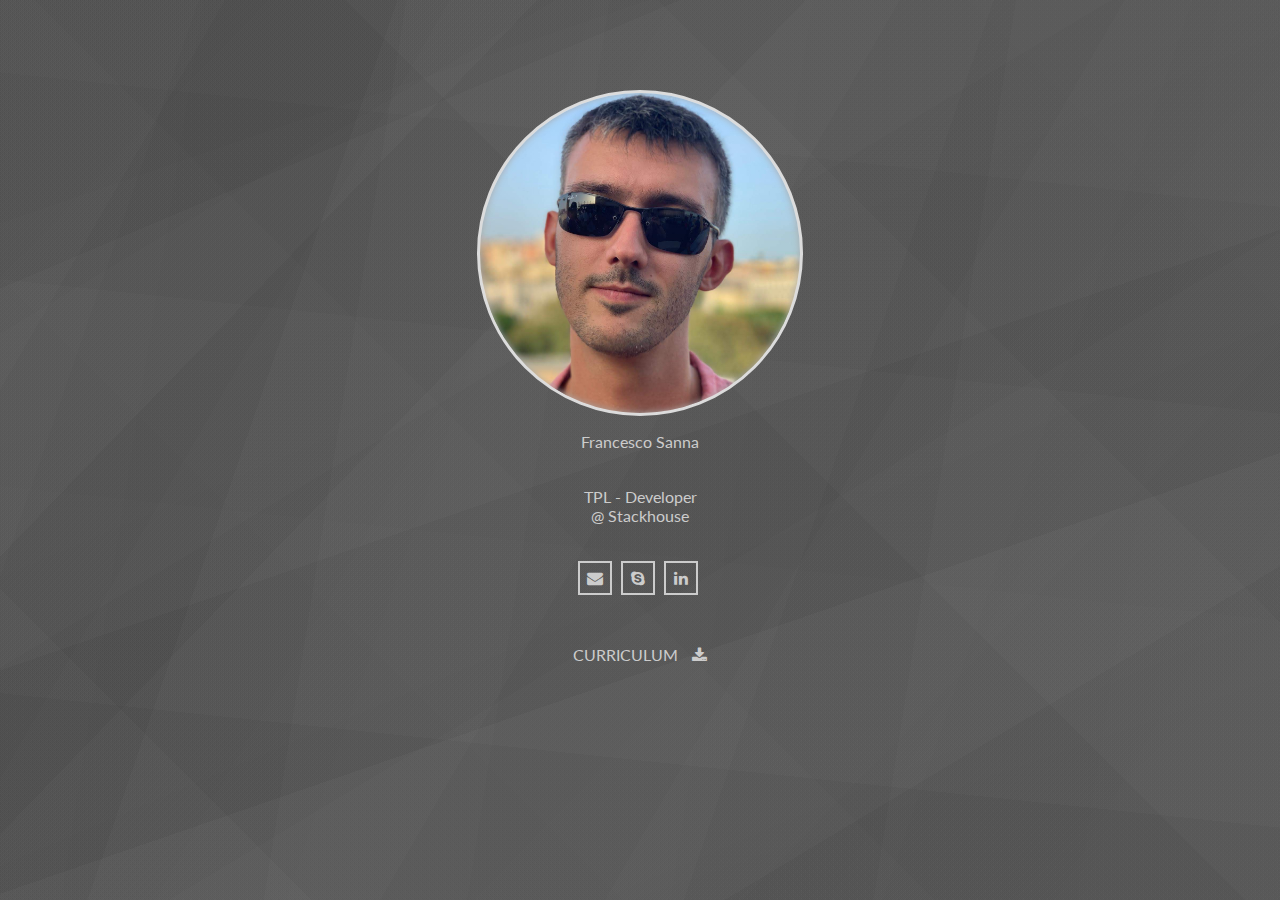
<file: index.html>
<!DOCTYPE html>
<html lang="en">
  <head>
    <!-- Google tag (gtag.js) -->
    <script async src="https://www.googletagmanager.com/gtag/js?id=G-GPW6JCYXJS"></script>
    <script>
      window.dataLayer = window.dataLayer || [];
      function gtag(){dataLayer.push(arguments);}
      gtag('js', new Date());

      gtag('config', 'G-GPW6JCYXJS');
    </script>


    <meta charset="utf-8">

    <meta name="viewport" content="user-scalable=no, initial-scale=1, maximum-scale=1, minimum-scale=1, width=device-width, height=device-height, target-densitydpi=device-dpi" />

    <title>Francesco Sanna</title>

    <link rel="stylesheet" type="text/css" media="screen" href="resources/css/css.css" />
    <link rel="stylesheet" type="text/css" media="screen" href="resources/font-awesome-4.5.0/css/font-awesome.min.css" />

  </head>

  <body>
    <div class="main">
      <div class="avatar"></div>

      <div id="me">
        <p class="name">Francesco Sanna</p>
        <p class="current">
          TPL - Developer
          <br/>
          @ Stackhouse
        </p>
      </div>

      <div class="social clearfix">
        <a href="mailto:francescosanna.mail@gmail.com" class="fa fa-envelope envelope" data-title="envelope"></a>
        <a href="unsafe:skype:francesco__sanna?userinfo" class="fa fa-skype skype" data-title="skype"></a>
        <a href="http://it.linkedin.com/pub/francesco-sanna/74/815/462" class="fa fa-linkedin linkedin" data-title="linkedin" target="_blank"></a>
      </div>

      <div class="curriculum">
        <a href="curriculum.html">CURRICULUM</a>
        <a href="./resources/curriculum.pdf" target="_blank" class="downloadCV"> <i class="fa fa-download"></i> </a>
      </div>
    </div>   
  </body>
<html>
</file>
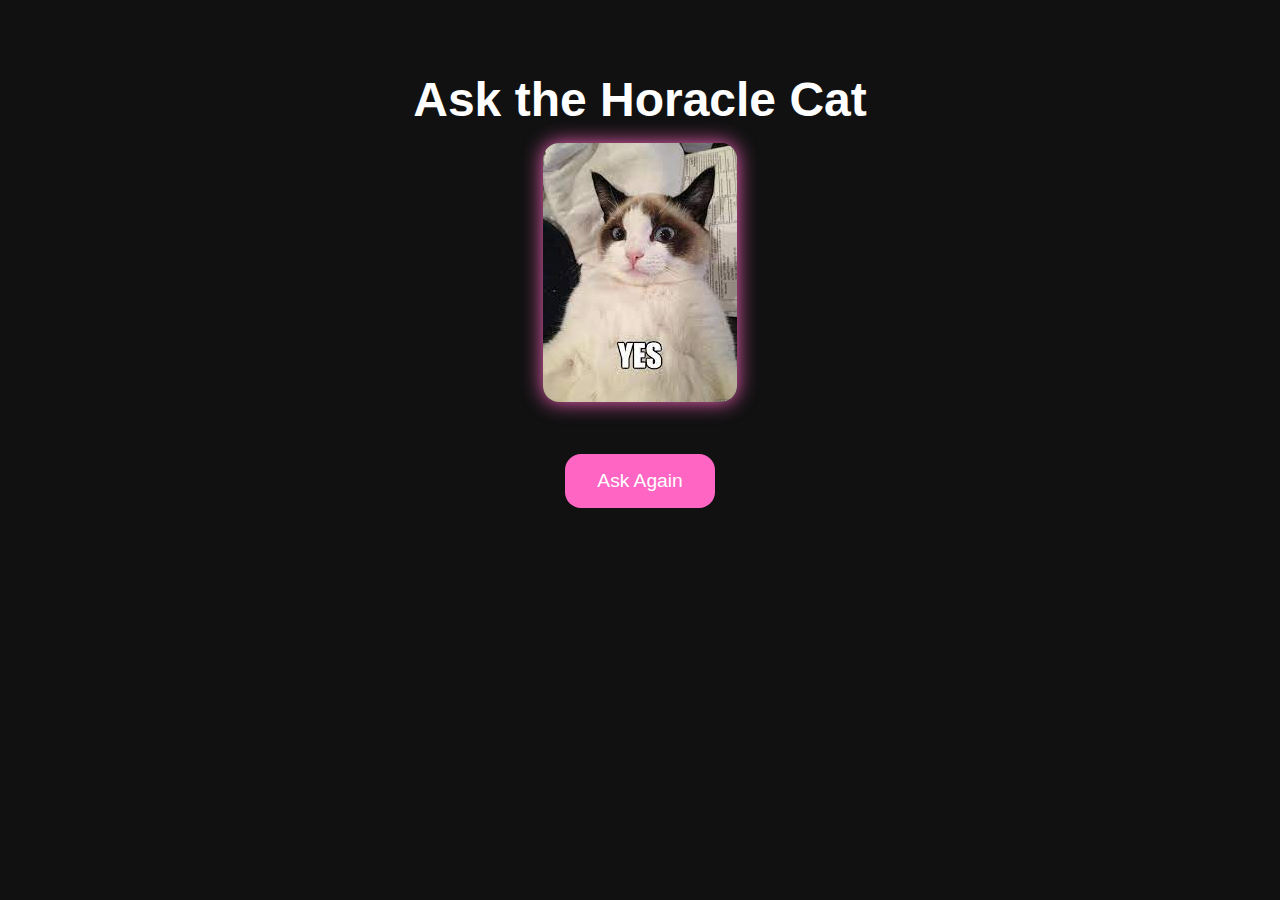
<file: apps/horacle_cat/index.html>
<!DOCTYPE html>
<html lang="en">
<head>
  <meta charset="UTF-8">
  <meta name="viewport" content="width=device-width, initial-scale=1.0">
  <title>Horacle Cat</title>
  <style>
    body {
      background-color: #111;
      color: #fff;
      font-family: 'Comic Sans MS', cursive, sans-serif;
      text-align: center;
      padding: 2rem;
    }
    h1 {
      font-size: 3rem;
      margin-bottom: 1rem;
    }
    #cat-img {
      max-width: 100%;
      height: auto;
      border-radius: 1rem;
      box-shadow: 0 0 20px #ff66c4;
    }
    #answer {
      font-size: 4rem;
      margin-top: 1rem;
      text-shadow: 2px 2px #000;
    }
    #refresh {
      margin-top: 2rem;
      padding: 1rem 2rem;
      font-size: 1.2rem;
      border: none;
      border-radius: 1rem;
      background-color: #ff66c4;
      color: white;
      cursor: pointer;
    }
    #refresh:hover {
      background-color: #e255b1;
    }
  </style>
</head>
<body>
  <h1>Ask the Horacle Cat</h1>
  <img id="cat-img" src="" alt="Cat">
  <div id="answer"></div>
  <button id="refresh">Ask Again</button>

  <script>
    const yes = [
      './pics/yes_1.jpg',
      './pics/yes_2.jpg',
      './pics/yes_3.jpg',
      './pics/yes_4.gif',
    ];

    const no = [
      './pics/no_1.gif',
      './pics/no_2.gif',
      './pics/no_3.jpg',
    ];

    function showHoracleCat() {
      const img = document.getElementById('cat-img');
      const answer = document.getElementById('answer');
      const isYes = Math.random() > 0.5;

      if (isYes) {
        const index = Math.floor(Math.random() * yes.length);
        img.src = yes[index];
        // answer.textContent = 'Yes';
      } else {
        const index = Math.floor(Math.random() * no.length);
        img.src = no[index];
        // answer.textContent = 'No';
      }
    }

    document.getElementById('refresh').addEventListener('click', showHoracleCat);

    // Show on load
    showHoracleCat();
  </script>
</body>
</html>
</file>
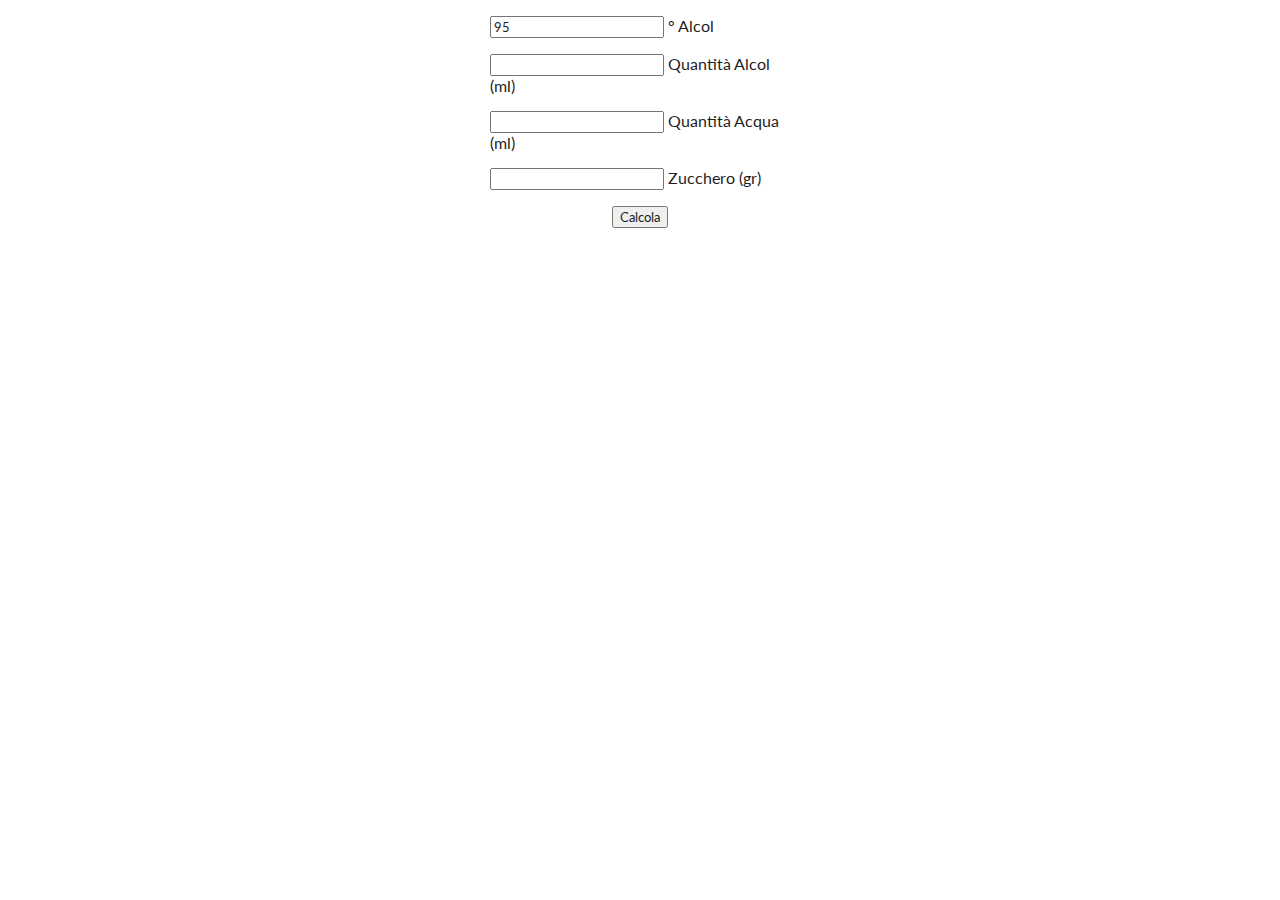
<file: apps/Liquor/index.html>
<!doctype html>

<html>
  <head>
    <title>Liquor</title>
    <meta charset="UTF-8">
    <meta name="viewport" content="initial-scale=1.0">

    <link rel="stylesheet" href="css.css">
    
    <script>
      function calc(ev){
        ev.preventDefault();

        var gAlcol = parseInt(document.getElementById("gAlcol").value)
            , qAlcol = parseInt(document.getElementById("qAlcol").value)
            , qWater = parseInt(document.getElementById("qWater").value)
            , qSugar = parseInt(document.getElementById("qSugar").value) / 1.5879
            , tmp = parseInt((gAlcol * qAlcol) / (qAlcol + qWater + qSugar));

            if(Number.isNaN(tmp)){ 
              document.getElementById("result").innerHTML  = "Inserisci i dati, Coglione!"; 
            }else {
              document.getElementById("result").innerHTML = tmp  + "°"

              if(tmp < 20){
                document.getElementById("swear").innerText = "Stiamo facendo liquori per signorine?";
              }

              if(tmp >= 20 && tmp <= 30 ){
                document.getElementById("swear").innerText = "Cavolo, questo deve essere buono";
              }

              if(tmp > 30 && tmp < 40){
                document.getElementById("swear").innerText = "Questo quasi Liquore da vero uomo";
              }
              if(tmp >= 40){
                document.getElementById("swear").innerText = "Questo  Liquore da vero uomo";
              }
            }

            

        return false;
      }
    </script>

  </head>

  <body>
  
    <section id="form">

      <form onsubmit="return calc(event);">
        <p>
          <input type="number" pattern="[0-9]*" inputmode="numeric" id="gAlcol" value="95" min="0">
          <label for="gAlcol">° Alcol</label>
        </p>
        <p>
          <input type="number" pattern="[0-9]*" inputmode="numeric" id="qAlcol" min="0">
          <label for="qAlcol">Quantità Alcol (ml)</label>
        </p>
        <p>
          <input type="number" pattern="[0-9]*" inputmode="numeric" id="qWater" min="0">
          <label for="qWater">Quantità Acqua (ml)</label>
        </p>
        <p>
          <input type="number" pattern="[0-9]*" inputmode="numeric" id="qSugar" min="0">
          <label for="qSugar">Zucchero (gr)</label>
        </p>
        <p id="button">
          <button>Calcola</button>
        </p>

      </form>

    </section>

    <section id="resultContainer">
      <p><div id="result"></div></p>
      <p><div id="swear"></div></p>
    </section>

  </body>
</html>
</file>
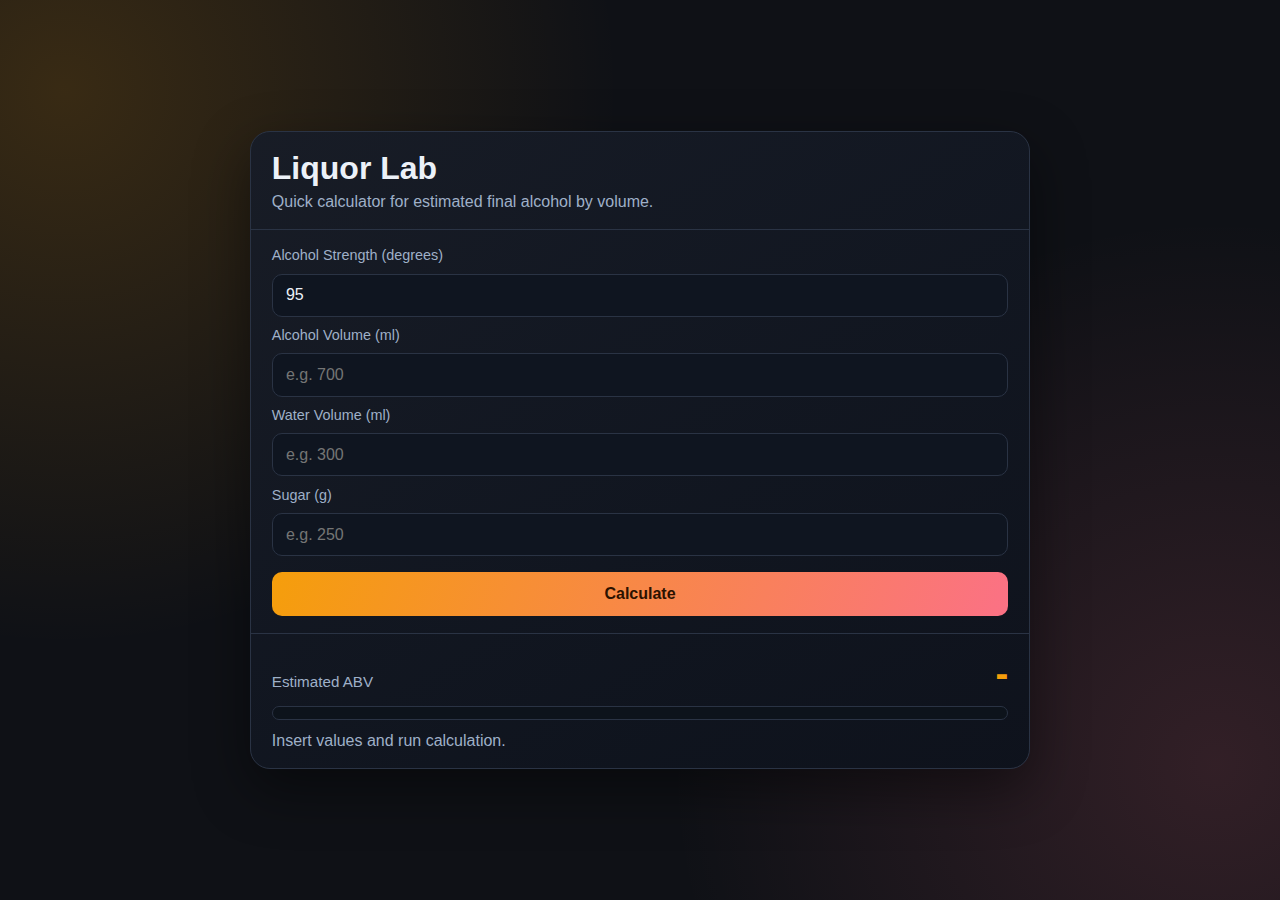
<file: apps/liquor/index.html>
<!doctype html>
<html lang="en">
<head>
  <meta charset="UTF-8">
  <meta name="viewport" content="width=device-width, initial-scale=1.0">
  <title>Liquor Lab</title>
  <meta name="robots" content="noindex, nofollow">
  <link rel="stylesheet" href="css.css">
</head>
<body>
  <main class="app">
    <header class="top">
      <h1>Liquor Lab</h1>
      <p>Quick calculator for estimated final alcohol by volume.</p>
    </header>

    <section class="panel">
      <form id="liquor-form" novalidate>
        <label for="gAlcol">Alcohol Strength (degrees)</label>
        <input type="number" id="gAlcol" min="0" step="1" value="95" required>

        <label for="qAlcol">Alcohol Volume (ml)</label>
        <input type="number" id="qAlcol" min="0" step="1" placeholder="e.g. 700" required>

        <label for="qWater">Water Volume (ml)</label>
        <input type="number" id="qWater" min="0" step="1" placeholder="e.g. 300" required>

        <label for="qSugar">Sugar (g)</label>
        <input type="number" id="qSugar" min="0" step="1" placeholder="e.g. 250" required>

        <button type="submit">Calculate</button>
      </form>
    </section>

    <section class="result-panel" aria-live="polite">
      <div class="result-head">
        <span class="label">Estimated ABV</span>
        <span id="result">-</span>
      </div>
      <div class="meter">
        <div id="meter-fill" class="meter-fill"></div>
      </div>
      <p id="note" class="note">Insert values and run calculation.</p>
    </section>
  </main>

  <script>
    const form = document.getElementById("liquor-form");
    const result = document.getElementById("result");
    const note = document.getElementById("note");
    const meterFill = document.getElementById("meter-fill");

    /**
     * Reads a numeric input value by id.
     * @param {string} id - Input element id.
     * @returns {number}
     */ 
    function readValue(id) {
      return Number(document.getElementById(id).value);
    }

    /**
     * Maps ABV value to a short profile message.
     * @param {number} degree - Estimated final ABV.
     * @returns {string}
     */
    function getProfileMessage(degree) {
      if (degree < 20) return "Light profile: smooth and approachable.";
      if (degree < 30) return "Balanced profile: nice for after-dinner sipping.";
      if (degree < 40) return "Strong profile: bold and intense.";
      return "Very strong profile: handle with respect.";
    }

    form.addEventListener("submit", (event) => {
      event.preventDefault();

      const gAlcol = readValue("gAlcol");
      const qAlcol = readValue("qAlcol");
      const qWater = readValue("qWater");
      const qSugar = readValue("qSugar") / 1.5879;

      const denominator = qAlcol + qWater + qSugar;
      if (!Number.isFinite(denominator) || denominator <= 0) {
        result.textContent = "-";
        note.textContent = "Please insert valid numeric values.";
        meterFill.style.width = "0%";
        return;
      }

      const degree = Math.round((gAlcol * qAlcol) / denominator);
      const safeDegree = Math.max(0, Math.min(degree, 80));

      result.textContent = `${safeDegree}°`;
      note.textContent = getProfileMessage(safeDegree);
      meterFill.style.width = `${(safeDegree / 80) * 100}%`;
    });
  </script>
</body>
</html>
</file>
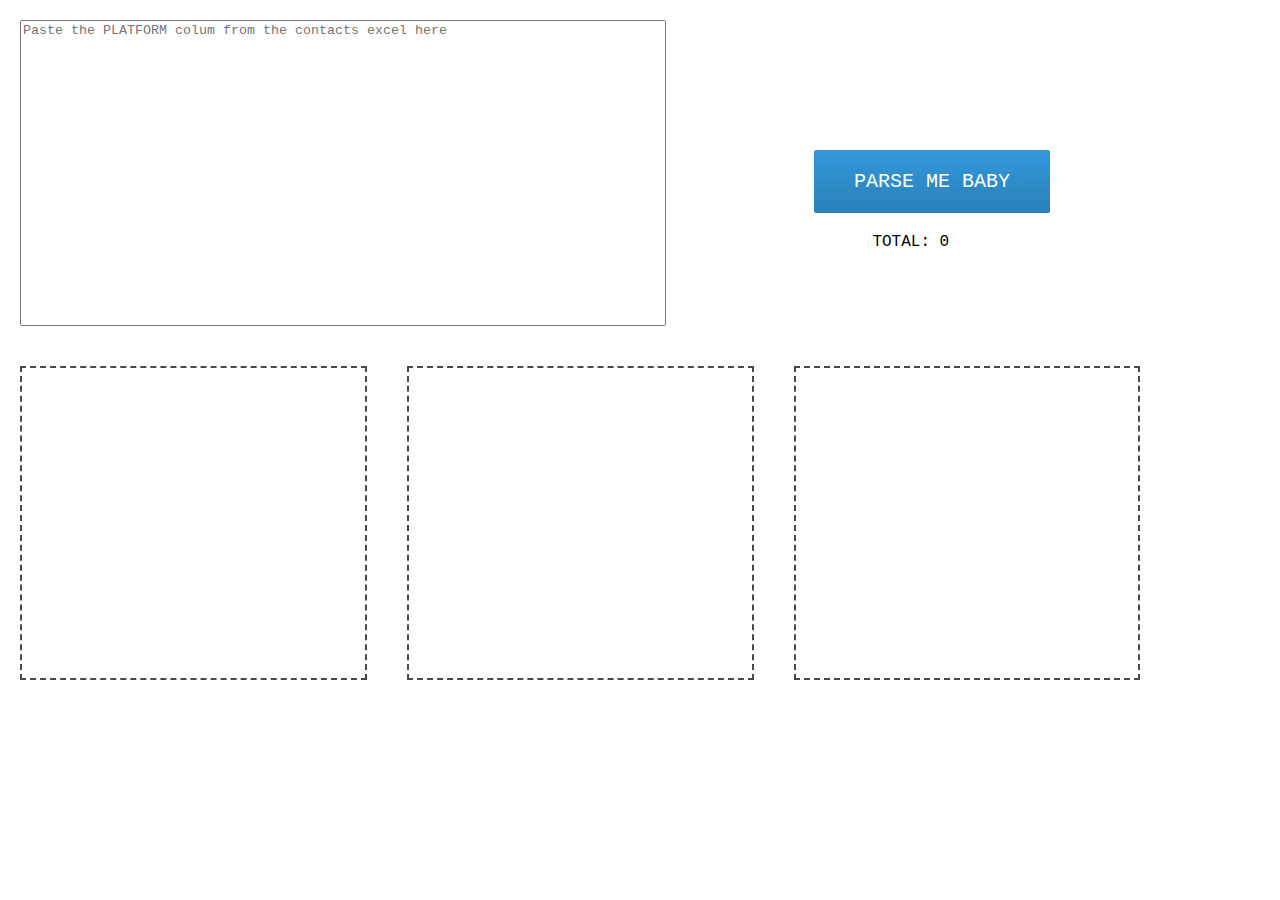
<file: apps/uaparser/index.html>
<!doctype html>

<html>
  <head>
    <title>PARSE ME BABY</title>
    <meta charset="UTF-8">
    <meta name="viewport" content="initial-scale=1.0">

    <link rel="stylesheet" href="uaparser.css">

    <script src="https://code.jquery.com/jquery-3.2.1.min.js"
      integrity="sha256-hwg4gsxgFZhOsEEamdOYGBf13FyQuiTwlAQgxVSNgt4="
      crossorigin="anonymous"></script>

    <script src="ua-parser.min.js"></script>
    <script src="uaparser.js"></script>

  </head>

  <body>

    <div class="overlay">
      <div class="loader"></div>
      <span class="loaderText">Working for your pleasure...</span>
    </div>

    <div class="up">
      <textarea placeholder="Paste the PLATFORM colum from the contacts excel here"></textarea>
      <div class="button">PARSE ME BABY</div>
      <div class="total">TOTAL: <span>0</span></div>
    </div>

    <div class="down">
      <pre class="aggregate"></pre>
      <pre class="result"></pre>
      <pre class="devices"></pre>
    </div>

  </body>
</html>
</file>
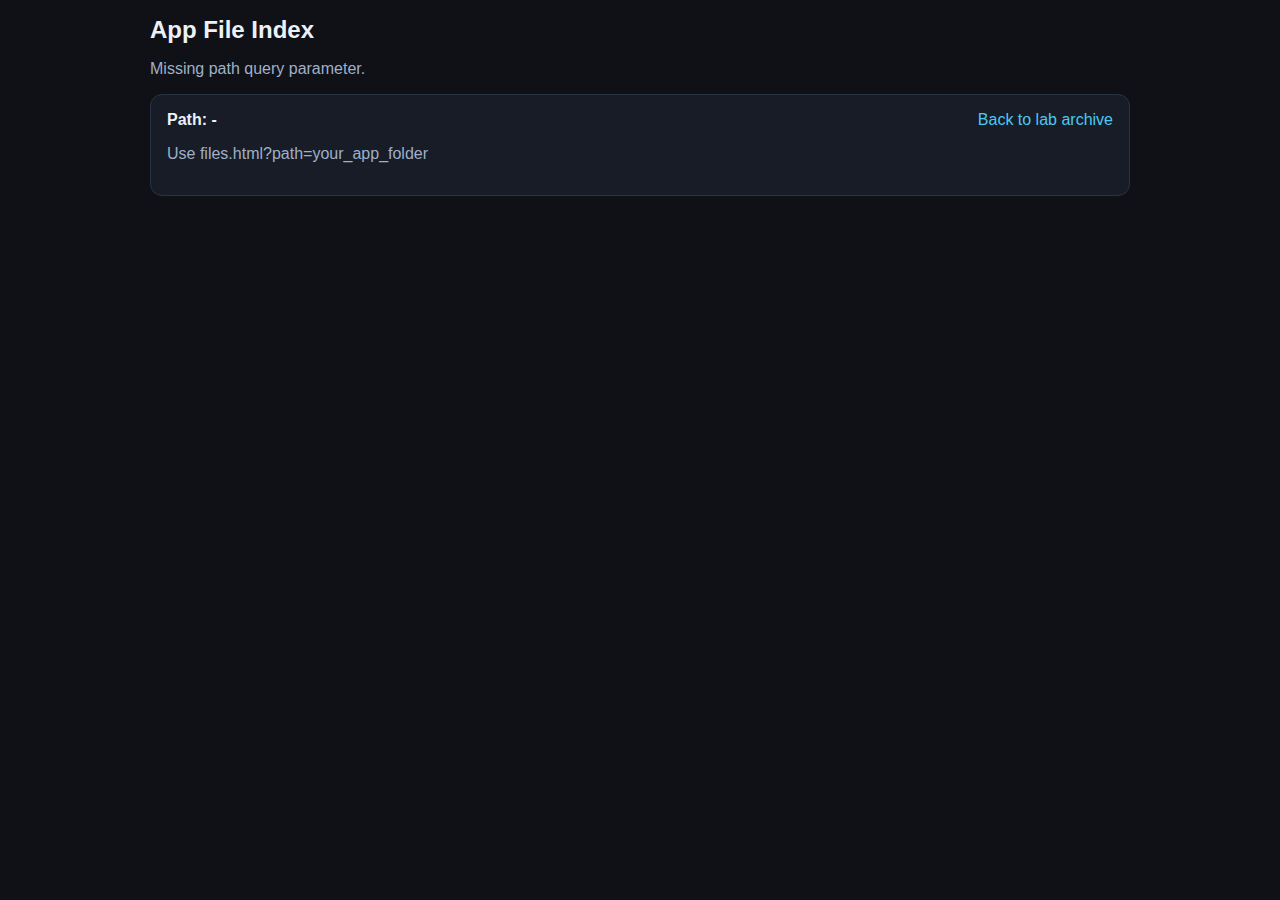
<file: apps/files.html>
<!doctype html>
<html lang="en">
<head>
  <meta charset="UTF-8">
  <meta name="viewport" content="width=device-width, initial-scale=1.0">
  <title>App Files</title>
  <meta name="robots" content="noindex, nofollow">
  <style>
    :root {
      --bg: #0f1116;
      --panel: #171c27;
      --line: #2a3344;
      --text: #ecf1f8;
      --muted: #9fb0c8;
      --accent: #4cc9f0;
    }
    * { box-sizing: border-box; }
    body {
      margin: 0;
      min-height: 100vh;
      font-family: Arial, sans-serif;
      color: var(--text);
      background: var(--bg);
      padding: 1rem;
    }
    .wrap { max-width: 980px; margin: 0 auto; }
    h1 { margin: 0; font-size: 1.5rem; }
    p { color: var(--muted); }
    a { color: var(--accent); text-decoration: none; }
    a:hover { text-decoration: underline; }
    .panel {
      margin-top: 1rem;
      border: 1px solid var(--line);
      border-radius: 12px;
      background: var(--panel);
      padding: 1rem;
    }
    .header {
      display: flex;
      justify-content: space-between;
      align-items: center;
      gap: 1rem;
      flex-wrap: wrap;
    }
    ul { list-style: none; margin: .8rem 0 0; padding: 0; }
    li {
      border-top: 1px solid var(--line);
      padding: .55rem 0;
      display: flex;
      justify-content: space-between;
      align-items: center;
      gap: .8rem;
      flex-wrap: wrap;
    }
    li:first-child { border-top: none; }
    .muted { color: var(--muted); }
  </style>
</head>
<body>
  <main class="wrap">
    <h1>App File Index</h1>
    <p id="subtitle">Loading...</p>

    <section class="panel">
      <div class="header">
        <strong id="path-title">Path: -</strong>
        <a href="lab-archive.html">Back to lab archive</a>
      </div>
      <ul id="list"></ul>
      <p id="error" class="muted"></p>
    </section>
  </main>

  <script>
    /** GitHub repository owner used for dynamic content listing. */
    const REPO_OWNER = "frsanna";
    /** GitHub repository name used for dynamic content listing. */
    const REPO_NAME = "BigSmurf.github.io";
    /** Git branch used for content listing. */
    const REPO_BRANCH = "master";

    const params = new URLSearchParams(window.location.search);
    const appPath = params.get("path") || "";

    const subtitle = document.getElementById("subtitle");
    const pathTitle = document.getElementById("path-title");
    const list = document.getElementById("list");
    const errorNode = document.getElementById("error");

    /**
     * Escapes basic HTML entities.
     * @param {string} value - Raw string.
     * @returns {string}
     */
    function escapeHtml(value) {
      return String(value)
        .replaceAll("&", "&amp;")
        .replaceAll("<", "&lt;")
        .replaceAll(">", "&gt;")
        .replaceAll('"', "&quot;")
        .replaceAll("'", "&#39;");
    }

    /**
     * Returns API URL for a given app subpath.
     * @param {string} relativePath - App directory relative path.
     * @returns {string}
     */
    function makeApiUrl(relativePath) {
      const contentPath = `apps/${relativePath}`;
      return `https://api.github.com/repos/${REPO_OWNER}/${REPO_NAME}/contents/${contentPath}?ref=${encodeURIComponent(REPO_BRANCH)}`;
    }

    /**
     * Builds a local href from app path and file name.
     * @param {string} relativePath - Base app path.
     * @param {string} fileName - Entry name.
     * @returns {string}
     */
    function makeLocalHref(relativePath, fileName) {
      return `${relativePath}/${fileName}`;
    }

    /**
     * Renders one directory entry row.
     * @param {{name: string, type: string, size?: number}} entry - GitHub API entry.
     * @returns {HTMLLIElement}
     */
    function renderEntry(entry) {
      const li = document.createElement("li");
      const icon = entry.type === "dir" ? "📁" : "📄";
      const safeName = escapeHtml(entry.name);
      const href = makeLocalHref(appPath, entry.name);
      const sizeText = entry.type === "file" && Number.isFinite(entry.size)
        ? `${entry.size} bytes`
        : "directory";

      li.innerHTML = `
        <a href="${href}">${icon} ${safeName}</a>
        <span class="muted">${sizeText}</span>
      `;

      return li;
    }

    /**
     * Loads and renders directory entries from GitHub API.
     * @returns {Promise<void>}
     */
    async function loadDirectory() {
      if (!appPath) {
        subtitle.textContent = "Missing path query parameter.";
        errorNode.textContent = "Use files.html?path=your_app_folder";
        return;
      }

      pathTitle.textContent = `Path: apps/${appPath}`;
      subtitle.textContent = `Repository: ${REPO_OWNER}/${REPO_NAME} (${REPO_BRANCH})`;

      try {
        const response = await fetch(makeApiUrl(appPath));
        if (!response.ok) {
          throw new Error(`GitHub API returned ${response.status}`);
        }

        const data = await response.json();
        if (!Array.isArray(data)) {
          throw new Error("Unexpected API payload.");
        }

        list.innerHTML = "";

        data
          .slice()
          .sort((a, b) => {
            if (a.type !== b.type) {
              return a.type === "dir" ? -1 : 1;
            }
            return a.name.localeCompare(b.name);
          })
          .forEach((entry) => {
            list.appendChild(renderEntry(entry));
          });
      } catch (error) {
        list.innerHTML = "";
        errorNode.textContent = `Unable to load file list: ${error.message}`;
      }
    }

    loadDirectory();
  </script>
</body>
</html>
</file>
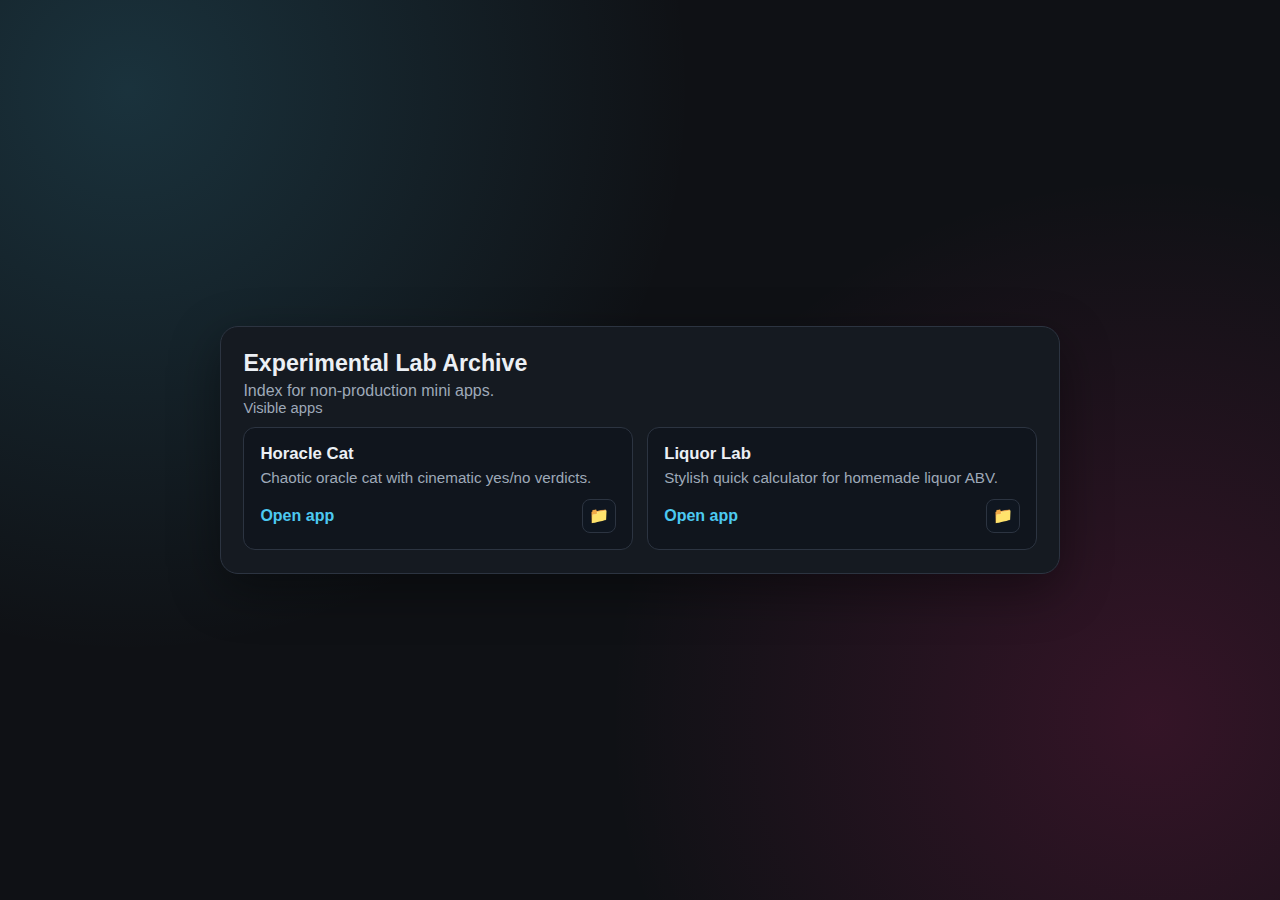
<file: apps/lab-archive.html>
<!doctype html>
<html lang="en">
<head>
  <meta charset="UTF-8">
  <meta name="viewport" content="width=device-width, initial-scale=1.0">
  <title>Lab Archive</title>
  <meta name="robots" content="noindex, nofollow, noarchive">
  <style>
    :root {
      --bg: #0f1115;
      --panel: #171c24;
      --line: #2c3441;
      --text: #ecf0f5;
      --muted: #9ea9b8;
      --accent: #4cc9f0;
      --accent-2: #f72585;
    }
    * { box-sizing: border-box; }
    body {
      margin: 0;
      min-height: 100vh;
      font-family: "Segoe UI", Arial, sans-serif;
      color: var(--text);
      background:
        radial-gradient(circle at 10% 10%, rgba(76, 201, 240, 0.18), transparent 40%),
        radial-gradient(circle at 90% 80%, rgba(247, 37, 133, 0.16), transparent 40%),
        var(--bg);
      display: grid;
      place-items: center;
      padding: 1.2rem;
    }
    .wrap {
      width: min(840px, 100%);
      background: color-mix(in srgb, var(--panel) 92%, black 8%);
      border: 1px solid var(--line);
      border-radius: 18px;
      padding: 1.4rem;
      box-shadow: 0 16px 50px rgba(0, 0, 0, 0.4);
    }
    h1 { margin: 0 0 .35rem; font-size: 1.45rem; }
    p { margin: 0; color: var(--muted); }
    .gate { margin-top: 1rem; display: flex; gap: .6rem; flex-wrap: wrap; }
    input, button {
      border-radius: 10px;
      border: 1px solid var(--line);
      font-size: 1rem;
      padding: .7rem .85rem;
    }
    input {
      flex: 1;
      min-width: 230px;
      background: #0e1218;
      color: var(--text);
    }
    button {
      cursor: pointer;
      background: linear-gradient(120deg, var(--accent), var(--accent-2));
      color: white;
      border: none;
      font-weight: 700;
    }
    #panel { display: none; margin-top: 1.2rem; }
    .subtle {
      margin: 0 0 .65rem;
      color: var(--muted);
      font-size: .92rem;
    }
    .apps {
      display: grid;
      grid-template-columns: repeat(auto-fit, minmax(230px, 1fr));
      gap: .9rem;
    }
    .card {
      background: #10151d;
      border: 1px solid var(--line);
      border-radius: 12px;
      padding: 1rem;
    }
    .card h2 { margin: 0 0 .35rem; font-size: 1.05rem; }
    .card p { margin: 0 0 .8rem; font-size: .95rem; }
    .card a {
      text-decoration: none;
      color: var(--accent);
      font-weight: 700;
    }
    .card-actions {
      display: flex;
      align-items: center;
      gap: .7rem;
    }
    .open-link {
      flex: 1;
    }
    .list-link {
      width: 34px;
      height: 34px;
      border-radius: 8px;
      border: 1px solid var(--line);
      display: grid;
      place-items: center;
      font-size: 1rem;
      line-height: 1;
      color: var(--muted);
      background: #0f1620;
    }
    .list-link:hover {
      color: var(--accent);
      border-color: color-mix(in srgb, var(--accent) 55%, var(--line) 45%);
    }
    #feedback { margin-top: .7rem; color: #ff8fa3; min-height: 1.1rem; }
  </style>
</head>
<body>
  <main class="wrap">
    <h1>Experimental Lab Archive</h1>
    <p>Index for non-production mini apps.</p>

    <section id="public-panel">
      <p class="subtle">Visible apps</p>
      <div id="public-apps" class="apps"></div>
    </section>

    <div class="gate">
      <input id="key" type="password" placeholder="Access key" autocomplete="off" aria-label="Access key">
      <button id="unlock" type="button">Unlock private apps</button>
    </div>
    <div id="feedback"></div>

    <section id="panel">
      <p class="subtle">Private apps</p>
      <div id="private-apps" class="apps"></div>
    </section>
  </main>

  <script>
    /** Secret key used to unlock private app cards. */
    const KEY = "capybara-lab";
    /** @type {{id: string, name: string, description: string, appHref: string, listHref: string}[]} */
    const APPS = [
      {
        id: "horacle-cat",
        name: "Horacle Cat",
        description: "Chaotic oracle cat with cinematic yes/no verdicts.",
        appHref: "horacle_cat/index.html",
        listHref: "horacle_cat/"
      },
      {
        id: "liquor-lab",
        name: "Liquor Lab",
        description: "Stylish quick calculator for homemade liquor ABV.",
        appHref: "liquor/index.html",
        listHref: "liquor/"
      }
    ];

    /** Add here only app ids that should require key unlock. */
    const LOCKED_APP_IDS = [
      // "horacle-cat"
    ];

    const keyInput = document.getElementById("key");
    const unlockBtn = document.getElementById("unlock");
    const panel = document.getElementById("panel");
    const feedback = document.getElementById("feedback");
    const gate = document.querySelector(".gate");
    const publicApps = document.getElementById("public-apps");
    const privateApps = document.getElementById("private-apps");

    /**
     * Builds a visual card node for one app entry.
     * @param {{id: string, name: string, description: string, appHref: string, listHref: string}} app - App descriptor.
     * @returns {HTMLElement}
     */
    function createCard(app) {
      const card = document.createElement("article");
      card.className = "card";
      card.innerHTML = `
        <h2>${app.name}</h2>
        <p>${app.description}</p>
        <div class="card-actions">
          <a class="open-link" href="${app.appHref}">Open app</a>
          <a class="list-link" href="${app.listHref}" title="Open directory listing" aria-label="Open directory listing">📁</a>
        </div>
      `;
      return card;
    }

    /**
     * Renders public/private app groups and toggles lock UI visibility.
     * @returns {void}
     */
    function renderApps() {
      publicApps.innerHTML = "";
      privateApps.innerHTML = "";

      APPS.forEach((app) => {
        if (LOCKED_APP_IDS.includes(app.id)) {
          privateApps.appendChild(createCard(app));
        } else {
          publicApps.appendChild(createCard(app));
        }
      });

      if (!privateApps.children.length) {
        gate.style.display = "none";
        feedback.style.display = "none";
        panel.style.display = "none";
      } else {
        gate.style.display = "flex";
        feedback.style.display = "block";
      }
    }

    /**
     * Validates access key and reveals private apps panel when correct.
     * @returns {void}
     */
    function unlock() {
      if (!privateApps.children.length) {
        feedback.textContent = "No private apps configured.";
        return;
      }

      if (keyInput.value.trim() === KEY) {
        panel.style.display = "block";
        feedback.textContent = "";
      } else {
        feedback.textContent = "Invalid key.";
      }
    }

    unlockBtn.addEventListener("click", unlock);
    keyInput.addEventListener("keydown", (event) => {
      if (event.key === "Enter") {
        unlock();
      }
    });

    renderApps();
  </script>
</body>
</html>
</file>
<file: resources/css/css.css>
@import url(http://fonts.googleapis.com/css?family=Lato:400,700,900);

body, html{
  border: 0;
  margin: 0;
  padding: 0;
  width: 100%;
  height: 100%;
  float: left;
  background-image: linear-gradient(161deg, rgba(121, 121, 121, 0.02) 0%, rgba(121, 121, 121, 0.02) 16.667%,rgba(193, 193, 193, 0.02) 16.667%, rgba(193, 193, 193, 0.02) 33.334%,rgba(177, 177, 177, 0.02) 33.334%, rgba(177, 177, 177, 0.02) 50.001000000000005%,rgba(5, 5, 5, 0.02) 50.001%, rgba(5, 5, 5, 0.02) 66.668%,rgba(229, 229, 229, 0.02) 66.668%, rgba(229, 229, 229, 0.02) 83.33500000000001%,rgba(211, 211, 211, 0.02) 83.335%, rgba(211, 211, 211, 0.02) 100.002%),linear-gradient(45deg, rgba(223, 223, 223, 0.02) 0%, rgba(223, 223, 223, 0.02) 14.286%,rgba(70, 70, 70, 0.02) 14.286%, rgba(70, 70, 70, 0.02) 28.572%,rgba(109, 109, 109, 0.02) 28.572%, rgba(109, 109, 109, 0.02) 42.858%,rgba(19, 19, 19, 0.02) 42.858%, rgba(19, 19, 19, 0.02) 57.144%,rgba(180, 180, 180, 0.02) 57.144%, rgba(180, 180, 180, 0.02) 71.42999999999999%,rgba(63, 63, 63, 0.02) 71.43%, rgba(63, 63, 63, 0.02) 85.71600000000001%,rgba(87, 87, 87, 0.02) 85.716%, rgba(87, 87, 87, 0.02) 100.002%),linear-gradient(337deg, rgba(142, 142, 142, 0.02) 0%, rgba(142, 142, 142, 0.02) 20%,rgba(164, 164, 164, 0.02) 20%, rgba(164, 164, 164, 0.02) 40%,rgba(203, 203, 203, 0.02) 40%, rgba(203, 203, 203, 0.02) 60%,rgba(228, 228, 228, 0.02) 60%, rgba(228, 228, 228, 0.02) 80%,rgba(54, 54, 54, 0.02) 80%, rgba(54, 54, 54, 0.02) 100%),linear-gradient(314deg, rgba(187, 187, 187, 0.02) 0%, rgba(187, 187, 187, 0.02) 12.5%,rgba(170, 170, 170, 0.02) 12.5%, rgba(170, 170, 170, 0.02) 25%,rgba(214, 214, 214, 0.02) 25%, rgba(214, 214, 214, 0.02) 37.5%,rgba(187, 187, 187, 0.02) 37.5%, rgba(187, 187, 187, 0.02) 50%,rgba(190, 190, 190, 0.02) 50%, rgba(190, 190, 190, 0.02) 62.5%,rgba(6, 6, 6, 0.02) 62.5%, rgba(6, 6, 6, 0.02) 75%,rgba(206, 206, 206, 0.02) 75%, rgba(206, 206, 206, 0.02) 87.5%,rgba(171, 171, 171, 0.02) 87.5%, rgba(171, 171, 171, 0.02) 100%),linear-gradient(300deg, rgba(243, 243, 243, 0.01) 0%, rgba(243, 243, 243, 0.01) 12.5%,rgba(209, 209, 209, 0.01) 12.5%, rgba(209, 209, 209, 0.01) 25%,rgba(179, 179, 179, 0.01) 25%, rgba(179, 179, 179, 0.01) 37.5%,rgba(3, 3, 3, 0.01) 37.5%, rgba(3, 3, 3, 0.01) 50%,rgba(211, 211, 211, 0.01) 50%, rgba(211, 211, 211, 0.01) 62.5%,rgba(151, 151, 151, 0.01) 62.5%, rgba(151, 151, 151, 0.01) 75%,rgba(16, 16, 16, 0.01) 75%, rgba(16, 16, 16, 0.01) 87.5%,rgba(242, 242, 242, 0.01) 87.5%, rgba(242, 242, 242, 0.01) 100%),linear-gradient(6deg, rgba(31, 31, 31, 0.02) 0%, rgba(31, 31, 31, 0.02) 20%,rgba(193, 193, 193, 0.02) 20%, rgba(193, 193, 193, 0.02) 40%,rgba(139, 139, 139, 0.02) 40%, rgba(139, 139, 139, 0.02) 60%,rgba(14, 14, 14, 0.02) 60%, rgba(14, 14, 14, 0.02) 80%,rgba(122, 122, 122, 0.02) 80%, rgba(122, 122, 122, 0.02) 100%),linear-gradient(279deg, rgba(190, 190, 190, 0.02) 0%, rgba(190, 190, 190, 0.02) 14.286%,rgba(160, 160, 160, 0.02) 14.286%, rgba(160, 160, 160, 0.02) 28.572%,rgba(23, 23, 23, 0.02) 28.572%, rgba(23, 23, 23, 0.02) 42.858%,rgba(60, 60, 60, 0.02) 42.858%, rgba(60, 60, 60, 0.02) 57.144%,rgba(149, 149, 149, 0.02) 57.144%, rgba(149, 149, 149, 0.02) 71.42999999999999%,rgba(4, 4, 4, 0.02) 71.43%, rgba(4, 4, 4, 0.02) 85.71600000000001%,rgba(50, 50, 50, 0.02) 85.716%, rgba(50, 50, 50, 0.02) 100.002%),linear-gradient(109deg, rgba(124, 124, 124, 0.03) 0%, rgba(124, 124, 124, 0.03) 12.5%,rgba(61, 61, 61, 0.03) 12.5%, rgba(61, 61, 61, 0.03) 25%,rgba(187, 187, 187, 0.03) 25%, rgba(187, 187, 187, 0.03) 37.5%,rgba(207, 207, 207, 0.03) 37.5%, rgba(207, 207, 207, 0.03) 50%,rgba(206, 206, 206, 0.03) 50%, rgba(206, 206, 206, 0.03) 62.5%,rgba(118, 118, 118, 0.03) 62.5%, rgba(118, 118, 118, 0.03) 75%,rgba(89, 89, 89, 0.03) 75%, rgba(89, 89, 89, 0.03) 87.5%,rgba(96, 96, 96, 0.03) 87.5%, rgba(96, 96, 96, 0.03) 100%),linear-gradient(329deg, rgba(35, 35, 35, 0.02) 0%, rgba(35, 35, 35, 0.02) 20%,rgba(246, 246, 246, 0.02) 20%, rgba(246, 246, 246, 0.02) 40%,rgba(118, 118, 118, 0.02) 40%, rgba(118, 118, 118, 0.02) 60%,rgba(245, 245, 245, 0.02) 60%, rgba(245, 245, 245, 0.02) 80%,rgba(140, 140, 140, 0.02) 80%, rgba(140, 140, 140, 0.02) 100%),linear-gradient(90deg, hsl(314,0%,31%),hsl(314,0%,31%));
}

body *{
  font-family: 'Lato', sans-serif;
  transition:all .1s linear;
  -webkit-transition:all .1s linear;
  -moz-transition:all .1s linear;
  -o-transition:all .1s linear;
  color: #ccc;
  user-select: none; /* supported by Chrome and Opera */
  -webkit-user-select: none; /* Safari */
  -khtml-user-select: none; /* Konqueror HTML */
  -moz-user-select: none; /* Firefox */
  -ms-user-select: none; /* Internet Explorer/Edge */
}

body .main{
  text-align: center;
  padding: 10vh 0;
  
}

.avatar{
  overflow: hidden;
  box-shadow: 0 0 7px #aaa inset;
  border-radius: 50%;
  border: 3px solid #DCDCDC;
  width: 25vw;
  height: 25vw;
  margin: auto;
  background: url("../img/avatar.jpg")  center no-repeat;
  background-size: cover;
}

#me .current{
  margin-top: 4vh;
}

.curriculum{
  margin: 50px 0;
}

.curriculum .downloadCV{
  margin: 0 0 0 10px;
}

/* SOCIAL */

.clearfix:before,
.clearfix:after {
  content: " ";
  display: table;
}
.clearfix:after {
  clear: both;
}

.clearfix {
  *zoom: 1;
}

.social{
  list-style: none;
  margin-bottom: 5px;
  padding: 0;
  margin-top: 4vh;
}

.social a{
  width: 30px;
  height: 30px;
  border: 2px solid #ccc;
  text-align: center;
  font-size: 1em;
  line-height: 2em;
  margin-right: 5px;
}

a,
a:visited,
a:active{
  text-decoration: none;
  color: #ccc;
}

a:hover{
  opacity: 0.6;
}
.social a.facebook:hover{
  background: #47639E;
}
.social a.tweeeter:hover{
  background: #28A9E0;
}
.social a.skype:hover{
  background: #00AFF0;
}
.social a.envelope:hover{
  background: #e07628;
}
.social a.linkedin:hover{
  background: #0077B5;
}
</file>
<file: apps/Liquor/css.css>
@import url(http://fonts.googleapis.com/css?family=Lato:400,700,900);

body *{
  font-family: 'Lato', sans-serif;
  color: #1f1e1e;
}

#form{
  width: 300px;
  margin: auto;
}

#form #button{
  text-align: center;
}

#resultContainer{
  text-align: center;
  padding: 10%;
}

#resultContainer #result{
  font-size: 30px;
  font-weight: bold;
}
</file>
<file: apps/liquor/css.css>
:root {
  --bg: #0f1116;
  --panel: #171c27;
  --line: #2a3344;
  --text: #ecf1f8;
  --muted: #9fb0c8;
  --accent: #f59e0b;
  --accent-2: #fb7185;
}

* { box-sizing: border-box; }

body {
  margin: 0;
  min-height: 100vh;
  font-family: "Segoe UI", Arial, sans-serif;
  color: var(--text);
  background:
    radial-gradient(circle at 5% 10%, rgba(245, 158, 11, .18), transparent 38%),
    radial-gradient(circle at 95% 85%, rgba(251, 113, 133, .15), transparent 38%),
    var(--bg);
  display: grid;
  place-items: center;
  padding: 1rem;
}

.app {
  width: min(780px, 100%);
  border-radius: 20px;
  border: 1px solid var(--line);
  background: linear-gradient(150deg, rgba(23, 28, 39, .95), rgba(13, 18, 28, .95));
  box-shadow: 0 20px 56px rgba(0, 0, 0, .45);
  overflow: hidden;
}

.top {
  padding: 1.1rem 1.3rem;
  border-bottom: 1px solid var(--line);
}

h1 {
  margin: 0;
  font-size: clamp(1.4rem, 4vw, 2rem);
}

.top p {
  margin: .4rem 0 0;
  color: var(--muted);
}

.panel,
.result-panel {
  padding: 1.1rem 1.3rem;
}

form {
  display: grid;
  grid-template-columns: 1fr;
  gap: .65rem;
}

label {
  font-size: .9rem;
  color: var(--muted);
}

input,
button {
  border-radius: 10px;
  border: 1px solid var(--line);
  font-size: 1rem;
}

input {
  padding: .72rem .82rem;
  background: #0f1520;
  color: var(--text);
}

input:focus-visible {
  outline: 2px solid color-mix(in srgb, var(--accent) 62%, white 38%);
  outline-offset: 2px;
}

button {
  margin-top: .35rem;
  border: none;
  color: #2c1200;
  font-weight: 700;
  padding: .8rem 1rem;
  cursor: pointer;
  background: linear-gradient(110deg, #f59e0b, #fb7185);
}

.result-panel {
  border-top: 1px solid var(--line);
}

.result-head {
  display: flex;
  align-items: baseline;
  justify-content: space-between;
  gap: .7rem;
}

.label {
  color: var(--muted);
  font-size: .95rem;
}

#result {
  font-size: clamp(1.4rem, 6vw, 2.4rem);
  font-weight: 800;
  color: var(--accent);
}

.meter {
  margin-top: .65rem;
  height: 14px;
  border-radius: 999px;
  border: 1px solid var(--line);
  overflow: hidden;
  background: #0d131b;
}

.meter-fill {
  width: 0;
  height: 100%;
  background: linear-gradient(90deg, #facc15, #f97316, #fb7185);
  transition: width .45s ease;
}

.note {
  margin: .75rem 0 0;
  color: var(--muted);
}
</file>
<file: apps/uaparser/uaparser.css>
*{
  font-family: Courier New;
}

body{
  min-width: 820px;
  margin: 0;
}

textarea{
  height: 300px;
  width: 50%;
  margin: 20px;
  resize: none;
}
textarea
, .button
, .result
, .aggregate
, .devices{
  float: left;
}

.button {
  margin-top: 150px;
  margin-left: 10%;
  cursor: pointer;
  background: #3498db;
  background-image: -webkit-linear-gradient(top, #3498db, #2980b9);
  background-image: -moz-linear-gradient(top, #3498db, #2980b9);
  background-image: -ms-linear-gradient(top, #3498db, #2980b9);
  background-image: -o-linear-gradient(top, #3498db, #2980b9);
  background-image: linear-gradient(to bottom, #3498db, #2980b9);
  -webkit-border-radius: 2;
  -moz-border-radius: 2;
  border-radius: 2px;
  font-family: Courier New;
  color: #ffffff;
  font-size: 20px;
  padding: 20px 40px 20px 40px;
  text-decoration: none;
}

.button:hover {
  background: #3cb0fd;
  background-image: -webkit-linear-gradient(top, #3cb0fd, #3498db);
  background-image: -moz-linear-gradient(top, #3cb0fd, #3498db);
  background-image: -ms-linear-gradient(top, #3cb0fd, #3498db);
  background-image: -o-linear-gradient(top, #3cb0fd, #3498db);
  background-image: linear-gradient(to bottom, #3cb0fd, #3498db);
  text-decoration: none;
}

.result
, .aggregate
, .devices{
  width: 26%;
  height: 300px;
  overflow: auto;
  border: 2px dashed #4a4848;
  margin: 20px;
  padding: 5px;
}

.up
, .down{
  width: 100%;
  overflow: hidden;
}

.total{
  float: left;
  width: 32%;
  text-align: center;
  margin: 20px;
}

.overlay{
  display: none;
  width: 100%;
  height: 100%;
  position: absolute;
  background: #99bfe194;
  text-align: center;
}

.loaderText{
  position: absolute;
  top: 61%;
  color: #fff;
  font-size: 30px;
  font-weight: 800;
  width: 100%;
  left: 0;
}

.loader,
.loader:before,
.loader:after {
  background: #ffffff;
  -webkit-animation: load1 1s infinite ease-in-out;
  animation: load1 1s infinite ease-in-out;
  width: 1em;
  height: 4em;
}
.loader {
  top: 25%;
  color: #ffffff;
  text-indent: -9999em;
  margin: 88px auto;
  position: relative;
  font-size: 11px;
  -webkit-transform: translateZ(0);
  -ms-transform: translateZ(0);
  transform: translateZ(0);
  -webkit-animation-delay: -0.16s;
  animation-delay: -0.16s;
}
.loader:before,
.loader:after {
  position: absolute;
  top: 0;
  content: '';
}
.loader:before {
  left: -1.5em;
  -webkit-animation-delay: -0.32s;
  animation-delay: -0.32s;
}
.loader:after {
  left: 1.5em;
}
@-webkit-keyframes load1 {
  0%,
  80%,
  100% {
    box-shadow: 0 0;
    height: 4em;
  }
  40% {
    box-shadow: 0 -2em;
    height: 5em;
  }
}
@keyframes load1 {
  0%,
  80%,
  100% {
    box-shadow: 0 0;
    height: 4em;
  }
  40% {
    box-shadow: 0 -2em;
    height: 5em;
  }
}
</file>
